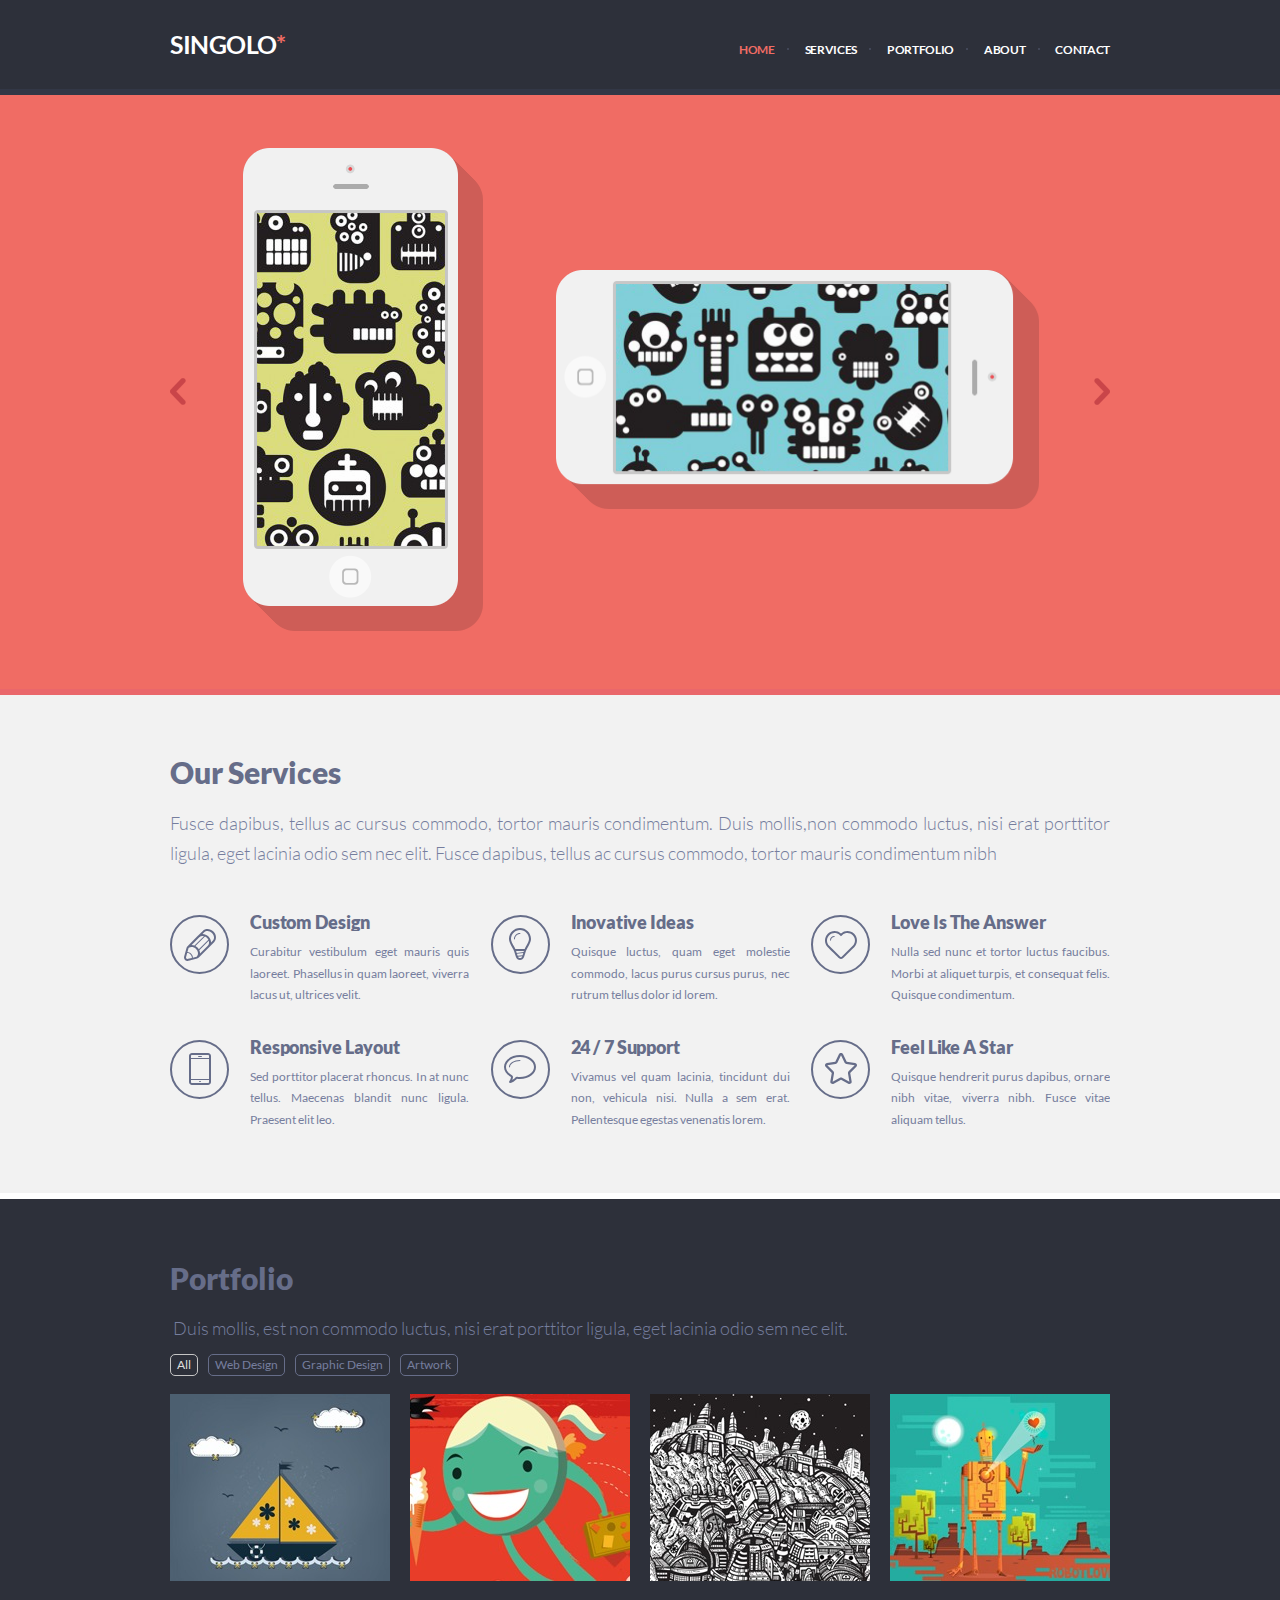
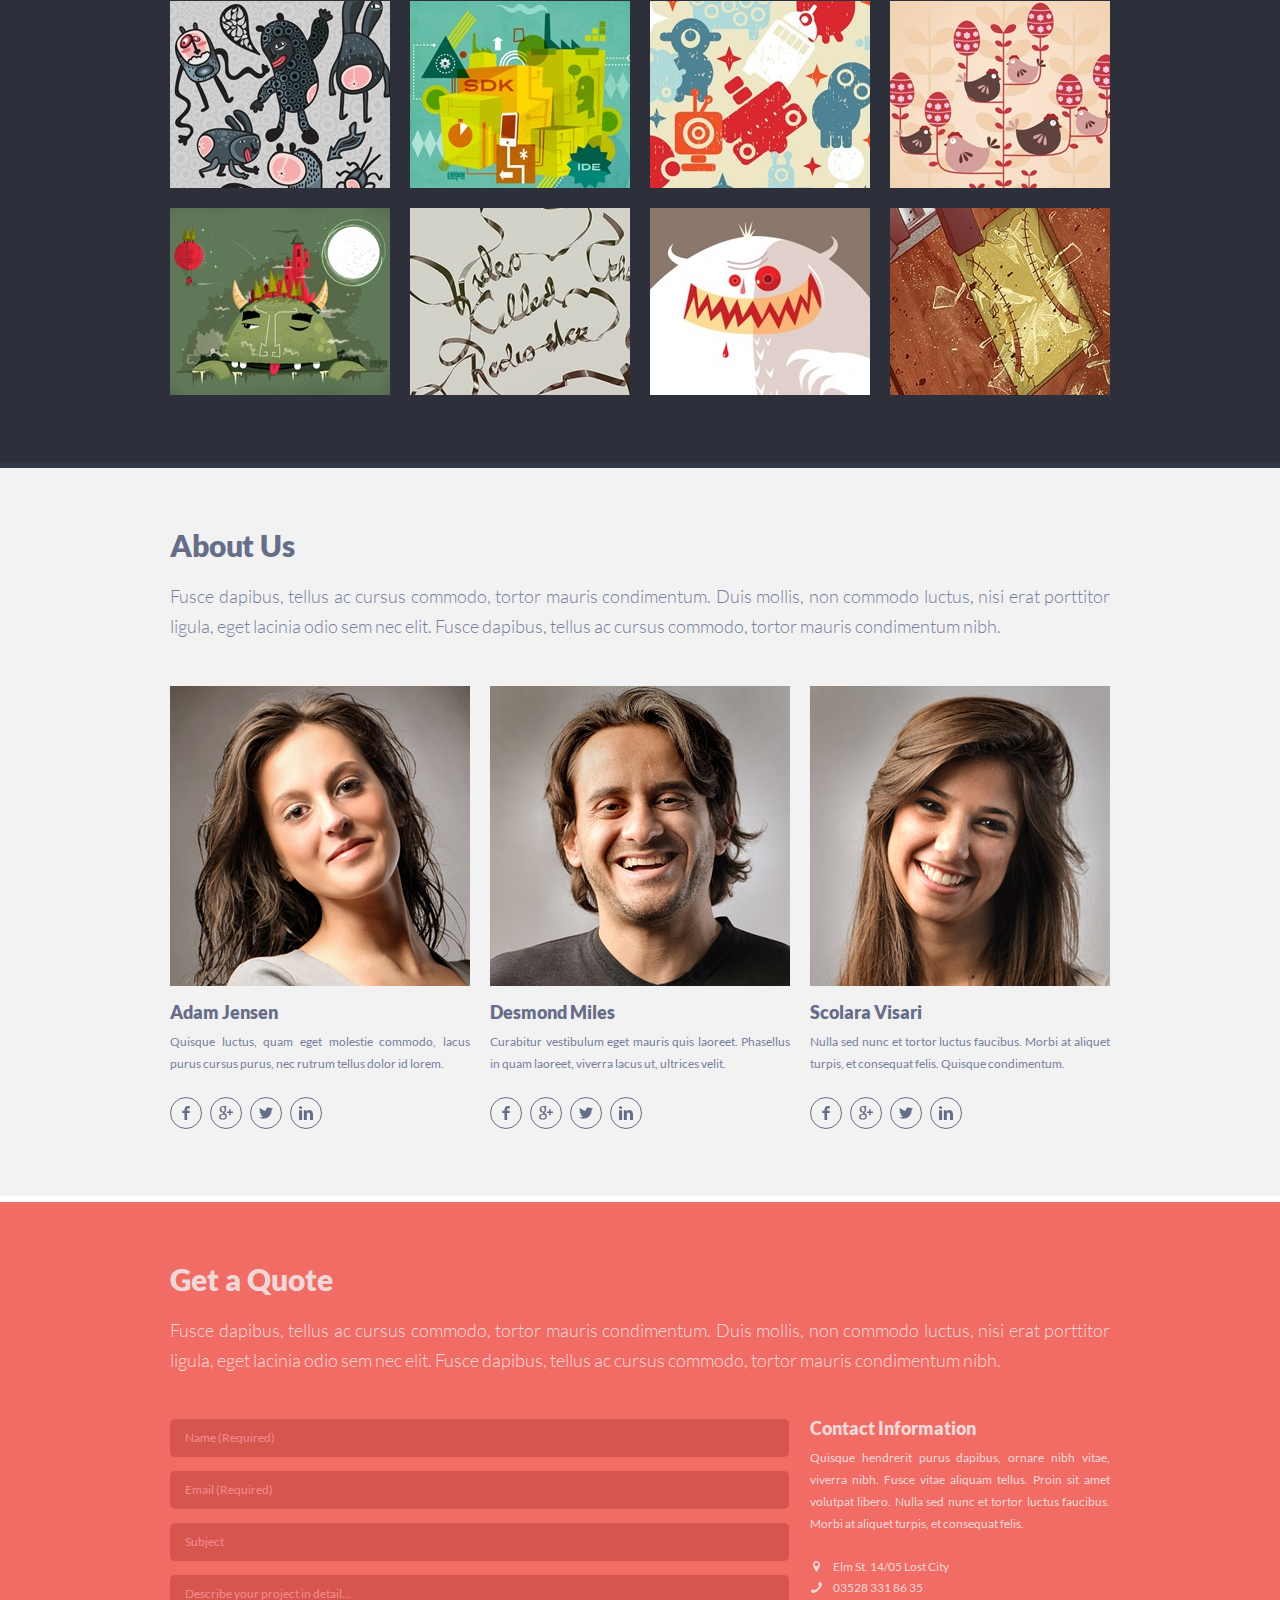
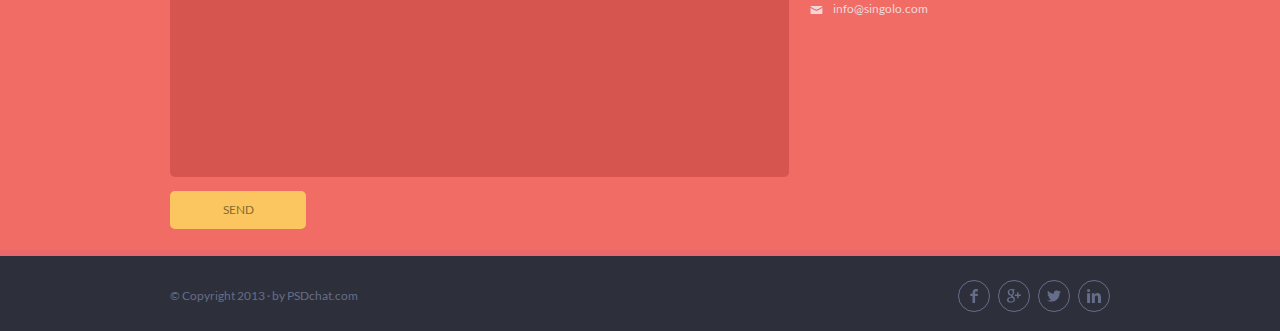
<file: index.html>
<!DOCTYPE html>
<html lang="en">
<head>
    <meta charset="UTF-8">
    <meta name="viewport" content="width=device-width, initial-scale=1.0">
    <meta http-equiv="X-UA-Compatible" content="ie=edge">
    <link rel="shortcut icon" href="./assets/images/favicon.ico" type="image/x-icon">
    <link rel="stylesheet" href="style.css"/>
    <title>Singolo</title>
</head>

<body>
  <header class="header">
    <div class="wrapper-header">

      <button id="hamburger-button" class="hamburger-button">
        <span class="hamburger-line"></span>
        <span class="hamburger-line"></span>
        <span class="hamburger-line"></span>
      </button>
      
      <h1 id="header-logo" class="header-logo">
        Singolo<span>*</span>
      </h1>

      <div id="header-overlay" class="header-overlay"></div>

      <div id="aside-menu" class="aside-menu">
        <nav>
          <ul id="menu" class="nav-header">
            <li class="nav-header__item"><a id="header__link" class="header__link header__link--active" href="#slider">Home</a></li>
            <li class="nav-header__item"><a id="services__link" class="header__link" href="#services">Services</a></li>
            <li class="nav-header__item"><a id="portfolio__link" class="header__link" href="#portfolio">Portfolio</a></li>
            <li class="nav-header__item"><a id="about__link" class="header__link" href="#about">About</a></li>
            <li class="nav-header__item"><a id="contact__link" class="header__link" href="#contact">Contact</a></li>
          </ul>
        </nav>
      </div>
 
    </div>
  </header>

  <section id="slider" class="slider">

    <div class="wrapper-slider">

      <div class="container-slider">

        <button id="slider__left-button" class="button button_left"></button>
        <button id="slider__right-button" class="button button_right"></button>
        
        <ul id="slider" class="slider-block">
          <li id="slide-1" class="slider-block__item active">
            <div class="phone-container">
              <img class="slider-img img-01" src="./assets/images/phone-vertical.png" alt="Vertical phone" id="vertical-phone">
              <div id="phone-vertical-screen" class="phone-screen phone-vertical-screen phone-screen--hidden"></div>
              <div id="btn-phone-vertical-screen" class="btn-phone btn-phone-vertical-screen"></div>
            </div>
            <div class="phone-container">
              <img class="slider-img img-02" src="./assets/images/phone-horizontal.png" alt="Horizontal phone" id="horizontal-phone">
              <div id="phone-horizontal-screen" class="phone-screen phone-horizontal-screen phone-screen--hidden"></div>
              <div id="btn-phone-horizontal-screen" class="btn-phone btn-phone-horizontal-screen"></div>
            </div>
          </li>

          <li id="slide-2" class="slider-block__item">
            <div class="phone-container">
              <img class="slider-img img-03" src="./assets/images/iphones-slider2.png" alt="Vertical phones">
              <div id="phones-vertical-screen" class="phone-screen phones-vertical-screen phone-screen--hidden"></div>
              <div id="btn-phones-vertical-screen" class="btn-phone btn-phones-vertical-screen"></div>
            </div>
          </li>
        </ul>

      </div>

    </div>

  </section>

  <section id="services" class="our-services">
    <div class="our-services-wrapper">

      <h2 class="our-services-title">Our Services</h2>

      <p class="our-services-text">Fusce dapibus, tellus ac cursus commodo, tortor mauris condimentum. Duis mollis,non commodo luctus, nisi erat porttitor ligula, eget lacinia odio sem nec elit. Fusce dapibus, tellus ac cursus commodo, tortor mauris condimentum nibh</p>

      <ul class="our-services-block">
            
        <li class="services-block__item pen-icon">
          <h3>Custom design</h3>
          <p>Curabitur vestibulum eget mauris quis laoreet. Phasellus in quam laoreet, viverra lacus ut, ultrices velit.</p>
        </li>
            
        <li class="services-block__item bulb-icon">
          <h3>Inovative ideas</h3>
          <p>Quisque luctus, quam eget molestie commodo, lacus purus cursus purus, nec rutrum tellus dolor id lorem.</p>
        </li>
        
        <li class="services-block__item heart-icon">
          <h3>Love is the answer</h3>
          <p>Nulla sed nunc et tortor luctus faucibus. Morbi at aliquet turpis, et consequat felis. Quisque condimentum.</p>
        </li>

        <li class="services-block__item phone-icon">
          <h3>Responsive layout</h3>
          <p>Sed porttitor placerat rhoncus. In at nunc tellus. Maecenas blandit nunc ligula. Praesent elit leo.</p>
        </li>

        <li class="services-block__item bubble-icon">
          <h3>24 / 7 support</h3>
          <p>Vivamus vel quam lacinia, tincidunt dui non, vehicula nisi. Nulla a sem erat. Pellentesque egestas venenatis lorem.</p>
        </li>

        <li class="services-block__item star-icon">
          <h3>Feel like a star</h3>
          <p>Quisque hendrerit purus dapibus, ornare nibh vitae, viverra nibh. Fusce vitae aliquam tellus.</p>
        </li>

      </ul>

    </div>
  </section>
    
  <section id="portfolio" class="portfolio">
    <div class="wrapper-portfolio">
      <h2 class="portfolio-title">Portfolio</h2>
      <p class="portfolio-text">Duis mollis, est non commodo luctus, nisi erat porttitor ligula, eget lacinia odio sem nec elit.</p>
      <div id="tab-list" class="portfolio__buttons">
        <button class="tab tab--active">All</button>
        <button class="tab">Web design</button>
        <button class="tab">Graphic design</button>
        <button class="tab">Artwork</button>
      </div>
        
      <div id="portfolio-images" class="portfolio-images">
        <div class="portfolio-images__item"><img src="./assets/images/image-01.jpg" alt="Image 01"></div>
        <div class="portfolio-images__item"><img src="./assets/images/image-02.jpg" alt="Image 02"></div>
        <div class="portfolio-images__item"><img src="./assets/images/image-03.jpg" alt="Image 03"></div>
        <div class="portfolio-images__item"><img src="./assets/images/image-04.jpg" alt="Image 04"></div>
        <div class="portfolio-images__item"><img src="./assets/images/image-05.jpg" alt="Image 05"></div>
        <div class="portfolio-images__item"><img src="./assets/images/image-06.jpg" alt="Image 06"></div>
        <div class="portfolio-images__item"><img src="./assets/images/image-07.jpg" alt="Image 07"></div>
        <div class="portfolio-images__item"><img src="./assets/images/image-08.jpg" alt="Image 08"></div>
        <div class="portfolio-images__item"><img src="./assets/images/image-09.jpg" alt="Image 09"></div>
        <div class="portfolio-images__item"><img src="./assets/images/image-10.jpg" alt="Image 10"></div>
        <div class="portfolio-images__item"><img src="./assets/images/image-11.jpg" alt="Image 11"></div>
        <div class="portfolio-images__item"><img src="./assets/images/image-12.jpg" alt="Image 12"></div>
      </div>
    </div>
  </section>

  <section id="about" class="about">
    <div class="wrapper-about">
      <h2 class="about-title">About us</h2>
      <p class="about-text">Fusce dapibus, tellus ac cursus commodo, tortor mauris condimentum. Duis mollis, non commodo luctus, nisi erat porttitor ligula, eget lacinia odio sem nec elit. Fusce dapibus, tellus ac cursus commodo, tortor mauris condimentum nibh.</p>

      <div class="employee-info">
        
        <div class="employee-data">
          <img class="employee-img" src="./assets/images/photo-01.png" alt="Adam Jensen">
          <h3 class="employee-name">Adam Jensen</h3>
          <p class="employee-text">Quisque luctus, quam eget molestie commodo, lacus purus cursus purus, nec rutrum tellus dolor id lorem.</p>
          <div class="employee-socials social-tabs">
            <a class="social-tabs__item social-tabs__item--facebook" href="#!">Link to facebook</a>
            <a class="social-tabs__item social-tabs__item--google" href="#!">Link to google</a>
            <a class="social-tabs__item social-tabs__item--twitter" href="#!">Link to twitter</a>
            <a class="social-tabs__item social-tabs__item--linkedin" href="#!">Link to linkedin</a>
          </div>
        </div>

        <div class="employee-data">
          <img class="employee-img pixel" src="./assets/images/photo-02.png" alt="Desmond Miles">
          <h3 class="employee-name">Desmond Miles</h3>
          <p class="employee-text">Curabitur vestibulum eget mauris quis laoreet. Phasellus in quam laoreet, viverra lacus ut, ultrices velit.</p>
          <div class="employee-socials social-tabs">
            <a class="social-tabs__item social-tabs__item--facebook" href="#!">Link to facebook</a>
            <a class="social-tabs__item social-tabs__item--google" href="#!">Link to google</a>
            <a class="social-tabs__item social-tabs__item--twitter" href="#!">Link to twitter</a>
            <a class="social-tabs__item social-tabs__item--linkedin" href="#!">Link to linkedin</a>
          </div>
        </div>
        
        <div class="employee-data">
          <img class="employee-img" src="./assets/images/photo-03.png" alt="Scolara Visari">
          <h3 class="employee-name">Scolara Visari</h3>
          <p class="employee-text">Nulla sed nunc et tortor luctus faucibus. Morbi at aliquet turpis, et consequat felis. Quisque condimentum.</p>
          <div class="employee-socials social-tabs">
            <a class="social-tabs__item social-tabs__item--facebook" href="#!">Link to facebook</a>
            <a class="social-tabs__item social-tabs__item--google" href="#!">Link to google</a>
            <a class="social-tabs__item social-tabs__item--twitter" href="#!">Link to twitter</a>
            <a class="social-tabs__item social-tabs__item--linkedin" href="#!">Link to linkedin</a>
          </div>
        </div>
      </div>
    </div>

  </section>

  <section id="contact" class="contact-us">
    <div class="contact-us-wrapper">
      <h2 class="contact-us-title">Get a Quote</h2>
      <p class="contact-us-text">Fusce dapibus, tellus ac cursus commodo, tortor mauris condimentum. Duis mollis, non commodo luctus, nisi erat porttitor ligula, eget lacinia odio sem nec elit. Fusce dapibus, tellus ac cursus commodo, tortor mauris condimentum nibh.</p>
  
      <div class="contacts-form">

        <form id="form" class="form" method="POST">
          <input type="text" required class="input name-input" placeholder="Name (Required)" maxlength="80">
          <input type="email" required class="input email-input" placeholder="Email (Required)" maxlength="80">
          <input autocomplete="off" id="subject-input" type="text" class="input subject-input" placeholder="Subject" maxlength="80">
          <textarea id="describe-input" class="input input-textarea" placeholder="Describe your project in detail..." maxlength="2000"></textarea>
          <input type="submit" class="input-submit" value="send">
        </form>
        
        <div class="information">
          <h3 class="contact-form-title">Contact Information</h3>
          <p class="contact-form-text">Quisque hendrerit purus dapibus, ornare nibh vitae, viverra nibh. Fusce vitae aliquam tellus. Proin sit amet volutpat libero. Nulla sed nunc et tortor luctus faucibus. Morbi at aliquet turpis, et consequat felis.</p>
          
          <a class="information__link icon_location" href="#!">Elm St. 14/05 Lost City</a>
          <a class="information__link icon_phone" href="tel:035283318635">03528 331 86 35</a>
          <a class="information__link icon_email" href="mailto:info@singolo.com">info@singolo.com</a>
        </div>
        
      </div>    
    </div>
  </section>

  <footer class="footer">
    <div class="footer-wrapper">
      <p class="footer-text">&copy; Copyright 2013 &middot; by PSDchat.com</p>
      <div class="footer-socials social-tabs">
        <a class="social-tabs__item social-tabs__item--facebook" href="#!">Link to facebook</a>
        <a class="social-tabs__item social-tabs__item--google" href="#!">Link to google</a>
        <a class="social-tabs__item social-tabs__item--twitter" href="#!">Link to twitter</a>
        <a class="social-tabs__item social-tabs__item--linkedin" href="#!">Link to linkedin</a>
      </div>
    </div>
  </footer>

  <div id="form-modal" class="modal modal--hidden">
    <div class="modal-content">
      <h3 class="modal-title">Письмо отправлено</h3>
      <p id="modal-subject" class="modal-subject modal-text">Без темы</p>
      <p id="modal-description" class="modal-description modal-text">Без описания</p>
      <button id="modal-button" class="modal-button">Ok</button>
    </div>
  </div>

  <script src="./script.js"></script>

</body>

</html>
</file>
<file: style.css>
@import "fonts.css";

html {
    scroll-behavior: smooth;
}

body {
    margin: 0;
    padding: 0;
    box-sizing: border-box;
    font-family: 'Lato', Arial, sans-serif;
    scroll-behavior: smooth;
}

div,
p,
span,
a,
h1,
h2,
h3,
ul,
li,
img,
button,
section {
	margin: 0;
    padding: 0;
    box-sizing: border-box;
}

ul {
    list-style: none;
}

a {
    text-decoration: none;
    color: inherit;
}

input,
textarea {
    margin: 0;
    padding: 0;
    border: none;
    font-family: inherit;
}

.header {
    position: sticky;
    top: 0;
    padding: 32px 0 32px 0;
    background-color: #2d303a;
    border-bottom: 6px solid #323746;
    z-index: 100;
}

.wrapper-header {
    max-width: 1020px;
    padding: 0px 40px;
    margin: 0 auto;
    display: flex;
    justify-content: space-between;
    align-items: flex-end;
}

.hamburger-button {
    display: none;
    position: absolute;
    top: 26px;
    left: 20px;
    width: 25px;
    height: 20px;
    border: none;
    flex-direction: column;
    justify-content: space-between;
    background-color: inherit;
    z-index: 120;
    transition: all 0.4s linear;
}

.hamburger-button--active {
    transform: rotate(90deg);
}

.hamburger-button:focus {
    outline: none;
}

.hamburger-line {
    display: inline-block;
    width: 25px;
    height: 2.4px;
    border-radius: 1.2px;
    background-color: #fff;
}

.header-logo {
    font-size: 25px;
    line-height: 25px;
    color: #ffffff;
    font-weight: 700;
    text-transform: uppercase;
    letter-spacing: -0.45px;
}

.header-logo > span {
    color: #f06c64;
}

.header-logo--aside {
    position: relative;
    z-index: 120;
    left: calc(-50vw + 71px + 45.665px);
}

.header-overlay {
    display: none;
    position: absolute;
    top: 0;
    left: 0;
    width: 100vw;
    height: 100vh;
    background-color: rgba(0, 0, 0, 0.7);
    z-index: 100;
}

.header-overlay--visible {
    display: block;
}

.aside-menu--active {
    position: absolute;
    top: 0;
    left: 0;
    width: 278px;
    height: 100vh;
    padding: 71px 10px 20px 71px;
    background: #2D303A;
    box-shadow: 0px -40px 20px rgba(0, 0, 0, 0.4);
    z-index: 110;
}

.nav-header--aside {
    flex-direction: column;
    margin-top: 161px;
}

.nav-header--aside .nav-header__item {
    padding: 0;
    margin: 0 0 29.5px 0;
} 

.nav-header--aside .nav-header__item::before {
    display: none;
} 

.nav-header--aside .header__link {
    font-size: 24px;
    line-height: 24px;
    letter-spacing: -0.035em;
}

.nav-header {
    display: flex;
    justify-content: space-between;
}

.nav-header__item {
    padding: 0px 5px;
    margin: 0 10px;
}

.nav-header__item + .nav-header__item {
    position: relative; 
  }
  
.nav-header__item + .nav-header__item::before {
    content: " ";
    position: absolute;
    left: -12.5px;
    top: 50%;
    width: 2px;
    height: 2px;
    border-radius: 50%;
    background-color: #494e62;
    background-repeat: no-repeat;
  }

.nav-header__item:last-child {
    padding-right: 0;
    margin-right: 0;
}

.header__link {
    font-size: 12px;
    line-height: 15px;
    color: #fff;
    font-weight: 700;
    text-transform: uppercase;
    letter-spacing: -0.33px;
    user-select: none;
}

.header__link:active,
.header__link--active {
    color: #f06c64;
    transition: color 0.1s linear;
    outline: none;
}

/* slider ------------------------------------------------------------------------*/

.slider {
    padding: 53px 0 32px 0;
    height: 600px;
    background-color:#f06c64;
    border-bottom: 6px solid  #ea676b;
    scroll-margin-top: 94px;
}

.wrapper-slider {
    max-width: 1020px;
    padding: 0 40px;
    margin: 0 auto;
}

.slide-1 {
    background-color: #f06c64;
    border-color: #ea676b;
    transition: background-color 0.6s linear, border-color 0.6s linear;
}

.slide-2 {
    background-color: #648BF0;
    border-color: #888BF0;
    transition: background-color 0.6s linear, border-color 0.6s linear;
}

.container-slider {
    position: relative;
    display: flex;
    justify-content: flex-start;
    align-items: flex-start;
}

.button {
    position: absolute;
    margin: 0px;
    padding: 0px;
    width: 16px;
    height: 27px;
    top: calc(50% - 13.5px);
    border: none;
    display: block;
    background-color: inherit;
    background-image: url(./assets/images/btn-slider-left.png);
    background-repeat: no-repeat;
    background-size: initial;
    background-position: center;
    cursor: pointer;
    z-index: 50;
}

.button_left {
    left: 0;
}

.button_right {
    transform: rotate(180deg);
    right: 0;
}

.slider-block {
    position: relative;
    width: 100%;
    display: flex;
    margin: 0 auto;
    align-items: center;  
    justify-content: flex-start;
    overflow: hidden;
    user-select: none; 
}

.slider-block__item {
    width: 100%;
    padding: 0 35px 0 37px;
    display: none;
    align-items: center;
    justify-content: center;
    animation: 0.6s ease-in-out;
}

.slider-img {
    object-fit: contain;
}

.slider-img.img-01 {
    width: 240px;
    height: 483px;
}

.slider-img.img-02 {
    width: 483px;
    height: 240px;
}

.slider-img.img-03 {
    width: 486.766px;
    height: 483px;
}

.active,
.next {
    position: relative;
    display: flex;
}

.next {
  position: absolute;
  top: 0;
  width: 100%;
}

.to-left {
    animation-name: left;
}
  
.from-right {
    animation-name: right;
}
  
.to-right {
    animation-name: right;
    animation-direction: reverse;
}
  
.from-left {
    animation-name: left;
    animation-direction: reverse;
}
  
@keyframes left {
    from {
        left: 0;
    }
    to {
      left: -100%;
    }
}

@keyframes right {
    from {
      left: 100%;
    }
    to {
      left: 0;
    }
}

.phone-container {
    margin: 0;
    padding: 0;
    position: relative;
}

.phone-container + .phone-container {
    margin-left: 73px;
}

.btn-phone {
    position: absolute;
    width: 42px;
    height: 42px;
    border-radius: 50%;
    background-color: transparent;
    cursor: pointer;
    z-index: 1;
}

.btn-phone-vertical-screen {
    top: 407px;
    left: 85px;
}
.btn-phone-horizontal-screen {
    top: 87px;
    left: 10px;
}
.btn-phones-vertical-screen {
    top: 408px;
    left: 210px;
}

.phone-screen {
    position: absolute;
    z-index: 1;
}

.phone-vertical-screen {
    width: 188px;
    height: 333px;
    left: 14px;
    top: 65px;
}

.phone-horizontal-screen {
    width: 333px;
    height: 188px;
    left: 60px;
    top: 14px;
}

.phones-vertical-screen {
    width: 188px;
    height: 333px;
    left: 137px;
    top: 65px;
}

.phone-screen--hidden {
    background-color: transparent;
    transition: background-color 0.3s linear;
}

.phone-screen--visible {
    background-color: black;
    transition: background-color 0.3s linear;
}


/* our services----------------------------------------------------------------------*/

.our-services {
    padding: 62px 0 30px 0;
    background-color: #f2f2f2;
    border-bottom: 6px solid #ffffff;
    scroll-margin-top: 94px;
}

.our-services-wrapper {
    max-width: 1020px;
    margin: 0 auto;
    padding: 0 40px;
}

.our-services-title {
    font-size: 30px;
    line-height: 1;
    color: #666d89;
    font-weight: 900;
    letter-spacing: -0.20px;
}

.our-services-text {
    margin-top: 21px;
    font-size: 18px;
    line-height: 30px;
    color: #767e9e;
    font-weight: 300;
    text-align: justify;
}

.our-services-block {
    margin-top: 45px;
    display: flex;
    justify-content: space-between;
    flex-wrap: wrap;
}

.services-block__item {
    position: relative;
    width: 299px;
    padding-left: 80px;
    margin-bottom: 32px;
}

.services-block__item::before {
    content: '';
    box-sizing: border-box;
    display: block;
    position: absolute;
    left: 0;
    top: 2px;
    width: 59px;
    height: 59px;
    border-radius: 50%;
    border: 2px solid #666d89;
    background-size: initial;
    background-position: center;
    background-repeat: no-repeat;
}

.pen-icon.services-block__item::before {
    background-image: url(./assets/images/pen.svg);
}
.bulb-icon.services-block__item::before {
    background-image: url(./assets/images/bulb.svg);
}

.heart-icon.services-block__item::before {
    background-image: url(./assets/images/heart.svg);
}

.phone-icon.services-block__item::before {
    background-image: url(./assets/images/mobile.svg);
}

.bubble-icon.services-block__item::before {
    background-image: url(./assets/images/bubble.svg);
}

.star-icon.services-block__item::before {
    background-image: url(./assets/images/star.svg);
}

.services-block__item > h3 {
    font-size: 18px;
    line-height: 1;
    color: #666d89;
    font-weight: 900;
    text-transform: capitalize;
    word-spacing: 0.4px;
    letter-spacing: -0.15px;
    white-space: nowrap;
    overflow: hidden;
    text-overflow: ellipsis;
}

.services-block__item > p {
    margin-top: 10px;
    max-height: 65px;
    font-size: 12px;
    line-height: 1.8;
    color: #767e9e;
    font-weight: 400;
    text-align: justify;
    overflow: hidden;
}

/* portfolio----------------------------------------------------------------------*/

.portfolio {
    padding-top: 64px;
    padding-bottom: 62px;
    background-color: #2d303a;
    border-bottom: 6px solid #323746;
    scroll-margin-top: 94px;
}

.wrapper-portfolio {
    max-width: 1020px;
    padding: 0px 40px;
    margin: 0px auto;
}

.portfolio-title {
    font-size: 30px;
    line-height: 1;
    letter-spacing: -0.05px;
    font-weight: 900;
    text-transform: capitalize;
    color: #666d89;
}

.portfolio-text {
    margin-top: 20px;
    margin-left: 3px;
    font-size: 18px;
    line-height: 30px;
    text-align: justify;
    color: #767e9e;
    font-weight: 300;
}

.portfolio__buttons {
    margin-top: 10px;
}

.tab {
    padding: 0 6px;
    margin-right: 7px;
    border-radius: 5px;
    border: 1px solid #666d89;
    background-color: inherit;
    font-size: 12px;
    line-height: 20px;
    color: #767e9e;
    font-family: inherit;
    font-weight: 400;
    text-align: justify;
    text-transform: capitalize;
    cursor: pointer;
    user-select: none;
}

.tab:active,
.tab--active {
    color: #dedede;
    border-color: #c5c5c5;
    transition: color 0.5s linear;
    outline: none;
}

.portfolio-images {
    margin: 13px -5px 0;
    padding: 5px;
    display: grid;
    grid-template-columns: 1fr 1fr 1fr 1fr;
    grid-template-rows: 1fr 1fr 1fr;
    column-gap: 20px;
    row-gap: 20px;
    user-select: none;
}

.portfolio-images:focus {
    outline: none;
}

.portfolio-images__item {
    display: block;
    height: 187px;
    width: 220px;
    font-size: 0;
}

.portfolio-images__item:nth-child(n + 13) {
    display: none;
}

.portfolio-images__item--active {
    outline: 5px solid #f06c64;
}

.portfolio-images__item > img {
    width: 100%;
    height: auto;
}

/* about----------------------------------------------------------------------*/

.about {
    padding: 25px 0 67px 0;
    background-color: #f2f2f2;
    border-bottom: 6px solid #fff;
    scroll-margin-top: 94px;
}

.wrapper-about{
    margin: auto;
    max-width: 1020px;
    padding: 0 40px;
}

.about-title {
    margin-top: 37px;
    font-size: 30px;
    line-height: 1;
    color: #666d89;
    font-weight: 900;
    letter-spacing: -0.15px;
    text-transform: capitalize;
}

.about-text {
    margin-top: 21px;
    font-size: 18px;
    line-height: 30px;
    color: #767e9e;
    font-weight: 300;
    text-align: justify;
}

.employee-info {
    margin-top: 45px;
    display: flex;
    justify-content: space-between;
}

.employee-data {
    width: 300px;
    display: flex;
    flex-direction: column;
}

.employee-img {
    display: block;
    width: 100%;
    height: auto;
}
 

.employee-name {
    margin-top: 17px;
    font-size: 18px;
    line-height: 1;
    color: #666d89;
    font-weight: 900;
    white-space: nowrap;
    overflow: hidden;
    text-overflow: ellipsis;
}

.employee-text {
    margin-top: 10px;
    font-size: 12px;
    line-height: 22px;
    font-weight: 400;
    color: #767e9e;
    text-align: justify;
}

.employee-socials {
    margin-top: 22px;
    font-size: 0;
    line-height: 1;
}

.social-tabs__item {
    display: inline-block;
    width: 32px;
    height: 32px;
    border-radius: 50%;
    border: 1px solid #666d89;
    font-size: 0;
    line-height: 0;
    background-repeat: no-repeat;
    background-position: center;
    background-size: initial;
}

.social-tabs__item + .social-tabs__item {
    margin-left: 8px;
}

.social-tabs__item--facebook {
    background-image: url(./assets/images/facebook.svg);
}

.social-tabs__item--google {
    background-image: url(./assets/images/google.svg);
}

.social-tabs__item--twitter {
    background-image: url(./assets/images/twitter.svg);
}

.social-tabs__item--linkedin {
    background-image: url(./assets/images/linkedin.svg);
}

.social-tabs__item:active {
    background-color: #f06c64;
    transition: all 0.5s linear;
}
/* contact-us----------------------------------------------------------------------*/

.contact-us {
    padding-top: 62px;
    padding-bottom: 21px;
    background-color: #f06c64;
    border-bottom: 6px solid #ea676b;
    scroll-margin-top: 94px;
}

.contact-us-wrapper {
    max-width: 1020px;
    padding: 0px 40px;
    margin: 0px auto;
}

.contact-us-title {
    font-size: 30px;
    line-height: 1;
    color: #f0d8d9;
    font-weight: 900;
}

.contact-us-text {
    margin-top: 21px;
    font-size: 18px;
    line-height: 30px;
    color: #f0d8d9;
    font-weight: 300;
    text-align: justify;
}

.contacts-form {
    margin-top: 44px;
    display: flex;
    justify-content: space-between;
}

.form {
    width: 619px;  
}

.input {
    box-sizing: border-box;
    display: block;
    width: 100%;
    padding: 8px 15px;
    margin-bottom: 14px;
    border-radius: 5px;
    background-color: #d6564f;
    font-family: inherit;
    font-size: 12px;
    line-height: 22px;
    font-weight: 400;
    color: #f48c8f;
}

.input:required:focus:invalid {
    outline: 2px solid red;
}

.input:required:focus:valid {
    outline: 2px solid green;
}

.input-textarea {
    height: 202px;
    resize: none;
}

.input::placeholder {
    color: #f48c8f;
}

.input::-webkit-input-placeholders {
    color:  #f48c8f;
    font-size: 12px;
    line-height: 1;
}

.input-submit {
    box-sizing: border-box;
    font-size: 12px;
    line-height: 1;
    text-transform: uppercase;
    color: #886a30;
    font-weight: 400;
    width: 136px;
    height: 38px;
    border-radius: 5px;
    background-color: #fbc65f;
    cursor: pointer;
}
  
.information {
    width: 300px;
}

.contact-form-title {
    font-size: 18px;
    line-height: 1;
    color: #f0d8d9;
    font-weight: 900;
}

.contact-form-text {
    margin-top: 10px;
    margin-bottom: 21px;
    font-size: 12px;
    line-height: 22px;
    color: #f0d8d9;
    font-weight: 400;
    text-align: justify;
}

.contact-form-text::first-line {
    line-height: 21px;
}

.information__link {
    display: block;
    position: relative;
    padding-left: 23px;
    font-size: 12px;
    line-height: 21px;
    font-weight: 400;
    color: #f0d8d9;
}

.information__link::before {
    content: "";
    position: absolute;
    display: block;
    left: 0;
    bottom: 5px;
    background-size: initial;
    background-repeat: no-repeat;
}

.icon_location::before {
    width: 13px;
    height: 11px;
    background-image: url(./assets/images/location.svg);
}

.icon_phone::before {
    width: 13px;
    height: 11px;
    background-image: url(./assets/images/phone.svg);
}

.icon_email::before {
    width: 13px;
    height: 8px;
    background-image: url(./assets/images/mail.svg);
}

/*___________________footer______________________________________________________*/

.footer {
    box-sizing: border-box;
    padding: 24px 0 19px 0;
    background-color: #2d303a;
}

.footer-wrapper {
    padding: 0 40px;
    margin: auto;
    max-width: 1020px;
    display: flex;
    justify-content: space-between;
    align-items: center;
}

.footer-text {
    font-size: 12px;
    line-height: 1;
    font-weight: 400;
    color: #666d89;
}

.footer-socials {
    font-size: 0;
    line-height: 0;
}

/*_______modal_______*/

.modal {
    position: fixed;
    top: 0;
    bottom: 0;
    left: 0;
    right: 0;
    justify-content: center;
    align-items: center;
    background-color: rgba(255, 255, 255, 0.8);
    z-index: 100;
}

.modal--hidden {
    display: none;
}

.modal--visible {
    display: flex;
}

.modal-content {
    padding: 60px;
    max-width: 50vw;
    border-radius: 15px;
    background-color: #d6564f;
}

.modal-title {
    font-size: 18px;
    line-height: 1.3;
    color: #f0d8d9;
    font-family: 'Lato', Arial, sans-serif;
    font-weight: 900;
    text-transform: uppercase;
}

.modal-text {
    margin-top: 15px;
    margin-bottom: 15px;
    font-size: 14px;
    line-height: 1.3;
    color: #f0d8d9;
    font-weight: 700;
    font-family: 'Lato', Arial, sans-serif;
    text-align: justify;
    word-wrap: break-word;
}

.modal-description {
    max-height: 30vh;
    overflow-y: auto;
}

.modal-button { 
    box-sizing: border-box;
    margin-top: 10px;
    font-size: 12px;
    line-height: 18px;
    color: #f48c8f;
    font-weight: 400;
    width: 70px;
    height: 30px;
    border-radius: 5px;
    background-color: #d6564f;
    cursor: pointer;
}
  
 
/*_______1020___________________________*/

@media (max-width: 1019px) {

    .header {
        padding: 31px 0 32px 0;
        border-bottom-width: 5.62px;
    }

    .nav-header__item {
        padding: 0px 6px;
    }

    .header__link {
        line-height: 20px;
        letter-spacing: -0.035em;
    }

    .slider {
        padding: 42px 0 42px 0;
        height: calc(100vw * (451.76 / 768));
        border-bottom-width: 4.52px;
    }

    .container-slider {
        height: auto;
    }

    .button_left {
        left: -10px;
    }
    
    .button_right {
        right: -10px;
    }

    .slider-block {
        justify-content: center;
    }
    
    .slider-block__item {
        padding: 0;
    }

    .phone-container + .phone-container {
        margin-left: 54.42px;
    }

    .slider-img {
        object-fit: contain;
    }

    .slider-img.img-01 {
        width: calc(100vw * 240 / 1020);
        height: calc(100vw * 483 / 1020);
    }

    .slider-img.img-02 {
        width: calc(100vw * 483 / 1020);
        height: calc(100vw * 240 / 1020);
    }

    .slider-img.img-03 {
        width: calc(100vw * 486.766 / 1020);
        height: calc(100vw * 483 / 1020);
    }

    .btn-phone {
        width: calc(100vw * 42 / 1020);
        height: calc(100vw * 42 / 1020);
    }

    .btn-phone-vertical-screen {
        top: calc(406 / 483 * 100%);
        left: calc(85 / 240 * 100%);
    }

    .btn-phone-horizontal-screen {
        top: calc(87 / 240 * 100%);
        left: calc(10 / 483 * 100%);
    }

    .btn-phones-vertical-screen {
        top: calc(408 / 486.766 * 100%);
        left: calc(210 / 483 * 100%);
    }

    .phone-vertical-screen {
        width: calc(188 / 240 * 100%);
        height: calc(333 / 483 * 100%);
        left: calc(14 / 240 * 100%);
        top: calc(65 / 483 * 100%);
    }
    
    .phone-horizontal-screen {
        width: calc(333 / 483 * 100%);
        height: calc(188 / 240 * 100%);
        left: calc(60 / 483 * 100%);
        top: calc(14 / 240 * 100%);
    }
    
    .phones-vertical-screen {
        width: calc(188 / 486.766 * 100%);
        height: calc(333 / 483 * 100%);
        left: calc(137 / 486.766 * 100%);
        top: calc(65 / 483 * 100%);
    }

    .our-services {
        padding: 40px 0 21px 0;
    }

    .our-services-title {
        font-size: 30px;
        line-height: 39px;
    }

    .our-services-text {
        margin-top: 18px;
        line-height: 29px;
        letter-spacing: -0.01px;
    }

    .our-services-block {
        margin-top: 37px;
    }

    .services-block__item {
        width: calc((100% - 20px) / 2);
        padding-right: 34px;
        margin-bottom: 50px;
    }

    .services-block__item:first-child {
        margin-bottom: 55px;
    }

    .portfolio {
        padding-top: 58px;
        padding-bottom: 61px;
    }

    .portfolio-title {
        line-height: 38px;
        letter-spacing: -0.06px;
    }

    .portfolio-text {
        margin-top: 18px;
        text-align: left;
        word-spacing: 3px;
    }

    .portfolio__buttons {
        margin-top: 11px;
    }

    .portfolio-images {
        margin: 22px -5px 0;
        grid-template-columns: 1fr 1fr 1fr;
        grid-template-rows: 1fr 1fr 1fr 1fr;
    }

    .portfolio-images__item {
        width: initial;
        height: initial;
    }

    .about {
        padding: 15px 0 69px 0;
    }

    .about-title {
        margin-top: 37px;
        line-height: 36px;
        letter-spacing: -0.05px;
    }

    .about-text {
        margin-top: 17px;
    }

    .employee-info {
        margin-top: 39px;
    }

    .employee-img.pixel {
        transform: translateX(1px);
    }  

    .employee-data {
        width: calc((100% - 2 * 15px) / 3);
    }

    .employee-name {
        margin-top: 13px;
    }

    .employee-text {
        margin-top: 3px;
        line-height: 21px;
        flex-grow: 1;
    }

    .employee-socials {
        margin-top: 12px;
    }

    .contact-us {
        padding-top: 57px;
        padding-bottom: 39px;
    }

    .contacts-form {
        margin-top: 25px;
    }

    .form {
        width: calc((100% - 29px) * 0.6728);
    }

    .input {
        padding-top: 8px;
        padding-bottom: 8px;
        margin-bottom: 11px;
    }

    .input-textarea {
        height: 160px;
    }

    .input-submit {
        margin-top: 7px;
    }

    .information {
        width: calc((100% - 29px) * 0.3191);
    }

    .contact-form-title {
        margin-left: -6px;
        letter-spacing: -0.03px;
    }

    .contact-form-text {
        margin-top: 3px;
        margin-bottom: 10px;
        margin-left: -6px;
    }

    .information__link {
        padding-left: 18px;
    }

    .information__link::before {
        margin-left: -7px;
    }

    .modal-content {
        padding: 40px;
        max-width: 70vw;
    }

}

@media (max-width: 767px) and (orientation: landscape) {
    
    .nav-header--aside {
        margin-top: 20px;
    }

    .nav-header--aside .nav-header__item {
        margin-bottom: 16px;
    }
}

@media (max-width: 767px) {

    .hamburger-button {
        display: flex;
    }

    .header {
        padding: 26px 0 19px 0;
        border-bottom: 6px solid #2d303a;
    }
    
    .nav-header {
        display: none;
    }

    .wrapper-header {
        padding: 0px 30px;
        justify-content: center;
    }

    .header-logo {
        margin-left: 10px;
        font-size: 20px;
        line-height: 1;
        letter-spacing: -0.03em;
    }

    .slider {
        padding: 20px 0 20.77px 0;
        height: calc(451.76px - (768px - 100vw) * (220.59 / 375));
        border-bottom-width: 2.21px;
        scroll-margin-top: 70px;
    }

    .wrapper-slider {
        padding: 0 30px;
    }

    .button_left {
        left: -20px;
    }
    
    .button_right {
        right: -20px;
    }

    .phone-container + .phone-container {
        margin-left: 26.57px;
    }

    .our-services {
        padding: 24px 0 5px 0;
        border-bottom: 6px solid #f2f2f2;
        scroll-margin-top: 70px;
    }

    .our-services-wrapper {
        padding: 0 30px;
    }

    .our-services-title {
        letter-spacing: -0.03px;
    }
    
    .our-services-text {
        margin-top: 17px;
        line-height: 30px;
        word-spacing: 3px;
        text-align: left;
    }
    
    .our-services-block {
        margin-top: 28px;

    }

    .services-block__item {
        /* width: 94.921%;*/
        width: 100%;
        margin-bottom: 28px;
    }

    .services-block__item:first-child {
        margin-bottom: 26px;
    }

    .services-block__item:last-child {
        margin-bottom: 17px;
    }

    .services-block__item > p {
       /* max-height: none;  
        min-height: 44px;  */
    }

    .services-block__item > h3 {
        letter-spacing: -0.03px;

    }

    .portfolio {
        padding-top: 41px;
        padding-bottom: 28px;
        border-bottom: 6px solid #2d303a;
        scroll-margin-top: 70px;
    }

    .wrapper-portfolio {
        padding: 0 30px;
    }

    .portfolio__buttons {
        margin-top: 13px;
    }

    .portfolio-images {
        grid-template-columns: 1fr 1fr;
        grid-template-rows: 1fr 1fr 1fr 1fr;
        column-gap: 13px;
        row-gap: 14px;
    }

    .portfolio-images__item:nth-child(n + 9) {
        display: none;
    }

    .about {
        padding: 14px 0 37px 0;
        border-bottom: 6px solid #f2f2f2;
        scroll-margin-top: 70px;
    }

    .wrapper-about{
        padding: 0 30px;
    }
    
    .about-title {
        margin-top: 21px;
    }

    .about-text {
        text-align: left;
    }

    .employee-info {
        margin-top: 54px;
        flex-direction: column;
    }

    .employee-data {
        width: 100%;
        margin-bottom: 36px;
    }

    .employee-data:last-child {
        margin-bottom: 0;
    }

    .employee-name {
        margin-top: 16px;
    }


    .employee-socials {
        margin-top: 13px;
    }

    .information {
        margin-left: 15px;
    }

    .contact-us {
        padding-top: 46px;
        padding-bottom: 36px;
        border-bottom: 6px solid #f06c64;
        scroll-margin-top: 70px;
    }

    .contact-us-wrapper {
        padding: 0px 30px;
    }

    .contact-us-text {
        line-height: 30px;
        text-align: left;
        word-spacing: 2px;
    }

    .contacts-form {
        flex-direction: column;
    }

    .form {
        width: 100%;      
    }

    .input-submit {
        width: 100%;
    }

    .information {
        width: 100%;
        margin-top: 40px;
        margin-left: -4px;
    }

    .contact-form-title {
        line-height: 20px;
    }

    .information__link {
        line-height: 24px;
    }

    .footer-wrapper {
        justify-content: center;
    }

    .footer-text {
        display: none;
    }

    .modal-content {
        padding: 30px;
        max-width: 80vw;
    }
}

@media (max-width: 374px) {
    .tab {
        padding: 2px 6px;
        margin-right: 6px;
        font-size: 10px;
    }

    .phone-container + .phone-container {
        margin-left: 10px;
    }

    .modal-content {
        padding: 10px;
        max-width: 90vw;
    }

}

@media (pointer: fine) {
    .header__link:hover {
        color: #f06c64;
        transition: color 0.1s linear;
    }
    
    .header__link:not(:hover) {
        transition: color 0.1s linear;
    }

    .button:hover {
        filter: brightness(10);
    }

    .tab:hover {
        border-color: #c5c5c5;
        transition: border-color 0.5s linear;
    }

    .portfolio-images__item:hover {
        outline: 1px solid white;
        transition: all 0.2s linear;
    }

    .portfolio-images__item--active:hover {
        outline: 5px solid #f06c64;
    }

    .social-tabs__item:hover {
        border: 1px solid #f06c64;
        transition: all 0.5s linear;
    }
    
    .input-submit:hover {
        background-color: #2d303a;
        color: #f0d8d9;
        transition: all 0.5s linear;
    }

    .information__link:hover {
        color: #2d303a;
        transition: all 0.3s linear;
    }

    .modal-button:hover {
        background-color: #d6564f;
        color: #f0d8d9;
        transition: all 0.2s linear;
    }
}
</file>
